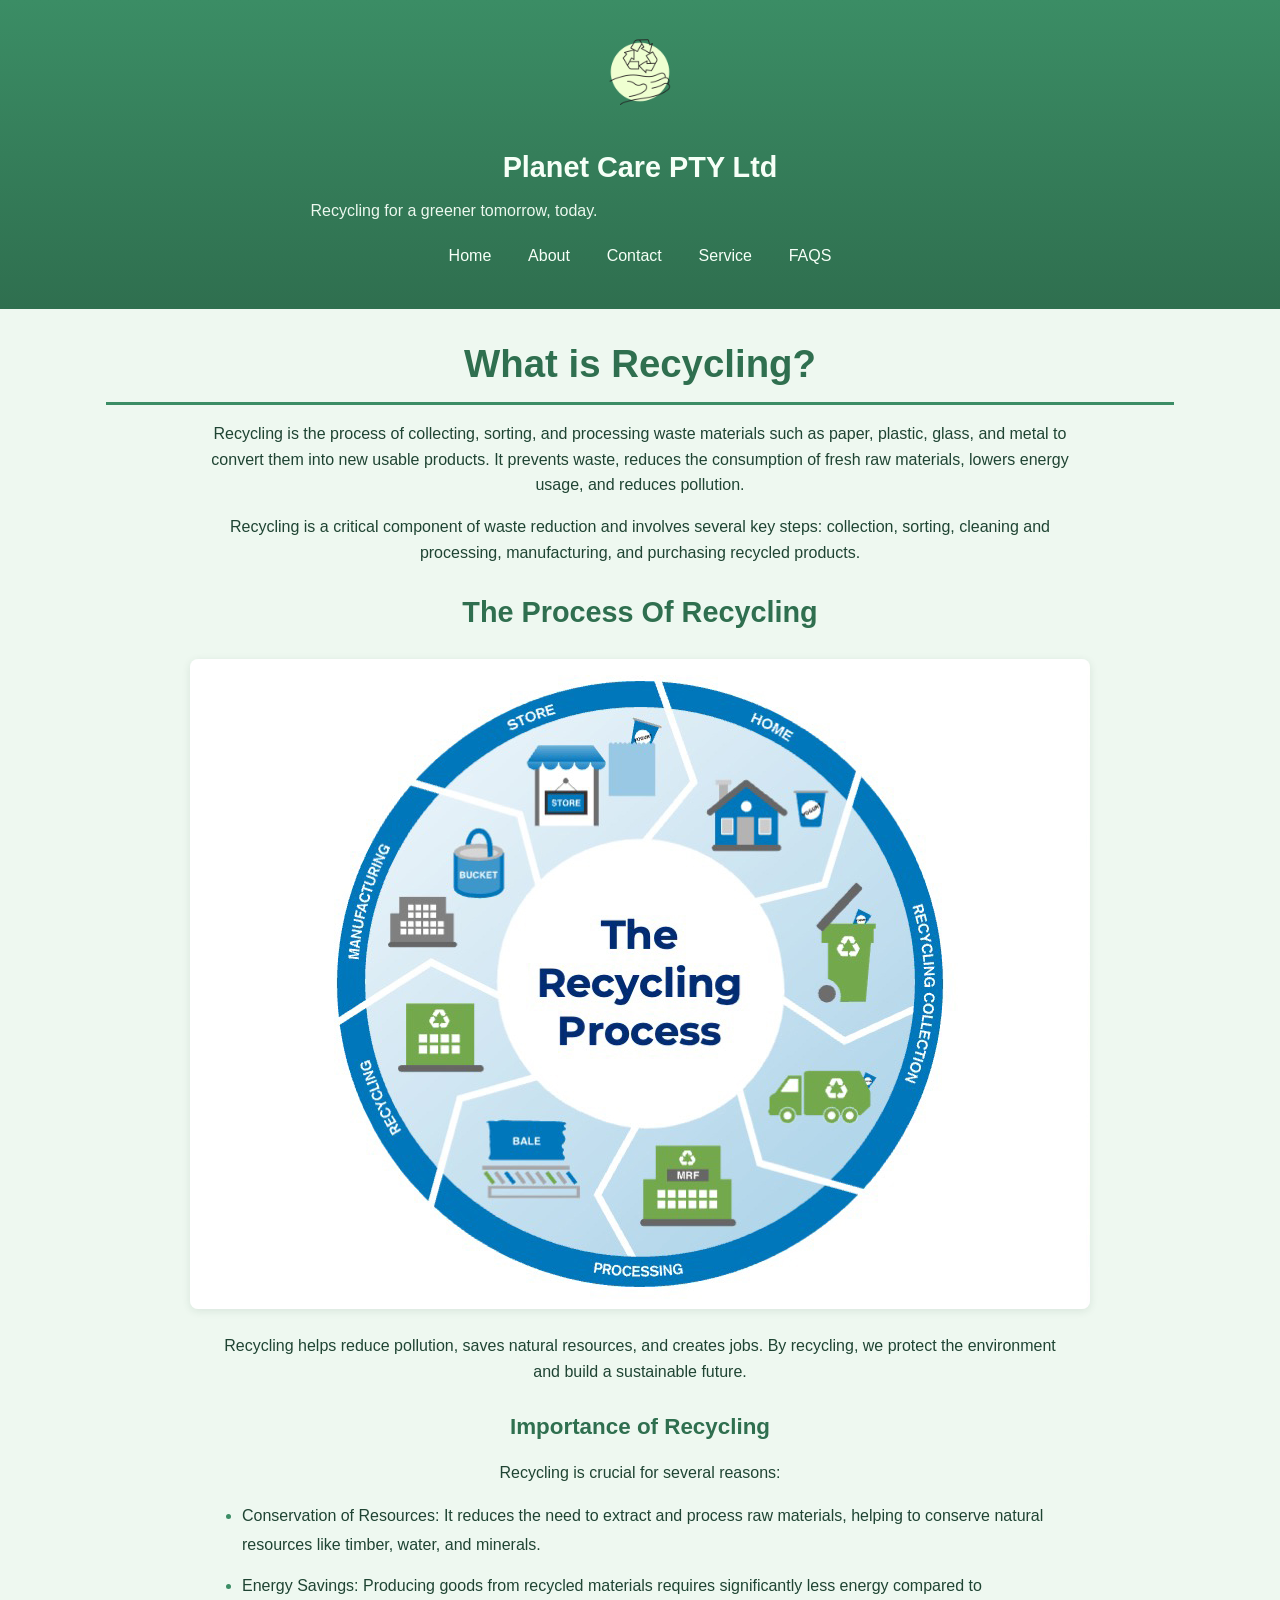
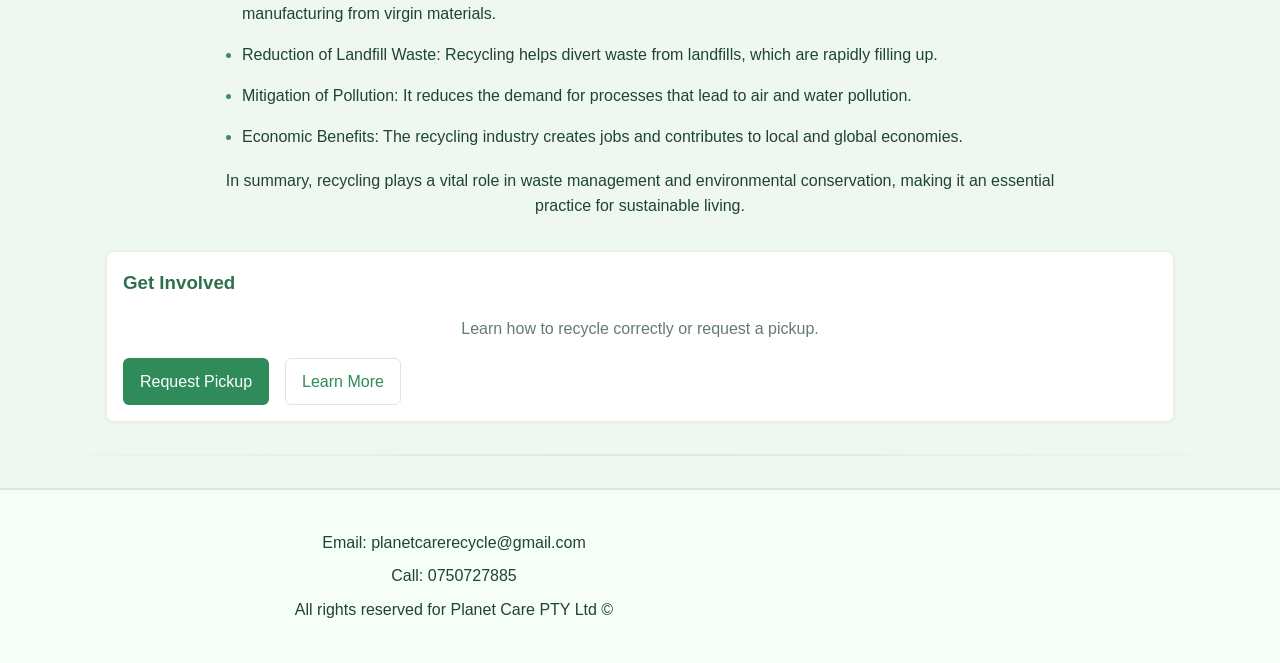
<file: index.html>
<!DOCTYPE html>
<html lang="en">
<head>
    <meta charset="UTF-8">
    <meta name="viewport" content="width=device-width, initial-scale=1.0">
    <title>Home</title>
    <link rel="stylesheet" href="css/style.css">
    
</head>
<body>
    <header class="site-header">
        <img src="images/planet care logo.png" alt="logo">
        <h2>Planet Care PTY Ltd</h2>
        <p id="h2">Recycling for a greener tomorrow, today.</p>
        <nav>
            <ul>
                <li><a href="index.html">Home</a></li>
                <li><a href="about.html">About</a></li>
                <li><a href="contact.html">Contact</a></li>
                <li><a href="service.html">Service</a></li>
                <li><a href="FAQS.html">FAQS</a></li>
            </ul>
        </nav>
    </header>

    <main class="container">
        <h1>What is Recycling?</h1>
        <p>Recycling is the process of collecting, sorting, and processing waste materials such as paper, plastic, glass, and metal to convert them into new usable products. It prevents waste, reduces the consumption of fresh raw materials, lowers energy usage, and reduces pollution.</p>
        <p>Recycling is a critical component of waste reduction and involves several key steps: collection, sorting, cleaning and processing, manufacturing, and purchasing recycled products.</p>
        <h2>The Process Of Recycling</h2>
        <img src="images/How-Recycling-Works.jpg" alt="How recycling works">
        <p>Recycling helps reduce pollution, saves natural resources, and creates jobs. By recycling, we protect the environment and build a sustainable future.</p>
        <h3>Importance of Recycling</h3>
        <p>Recycling is crucial for several reasons:</p>
            <ul>
                <li>Conservation of Resources: It reduces the need to extract and process raw materials, helping to conserve natural resources like timber, water, and minerals.</li>
                <li> Energy Savings: Producing goods from recycled materials requires significantly less energy compared to manufacturing from virgin materials.</li>
                 <li>Reduction of Landfill Waste: Recycling helps divert waste from landfills, which are rapidly filling up.</li>
                <li>Mitigation of Pollution: It reduces the demand for processes that lead to air and water pollution.</li>
                <li>Economic Benefits: The recycling industry creates jobs and contributes to local and global economies.</li>
            </ul>
            <p>In summary, recycling plays a vital role in waste management and environmental conservation, making it an essential practice for sustainable living.</p>
    

    </main>
    <!-- Sample card/box with action buttons -->
    <section class="container" aria-label="Quick actions">
        <div class="card">
            <h3>Get Involved</h3>
            <p class="muted">Learn how to recycle correctly or request a pickup.</p>
            <div class="stack" style="margin-top:0.75rem;">
                <a class="btn btn-primary" href="contact.html">Request Pickup</a>
                <a class="btn btn-secondary" href="service.html">Learn More</a>
            </div>
        </div>
    </section>

    <hr>
    <footer>
        <p>Email: planetcarerecycle@gmail.com</p>
        <p>Call: 0750727885</p>
        <p>All rights reserved for Planet Care PTY Ltd &copy;</p>
    </footer>
    
</footer>
    <script src="js/main.js" defer></script>
</body>
</html>
</file>
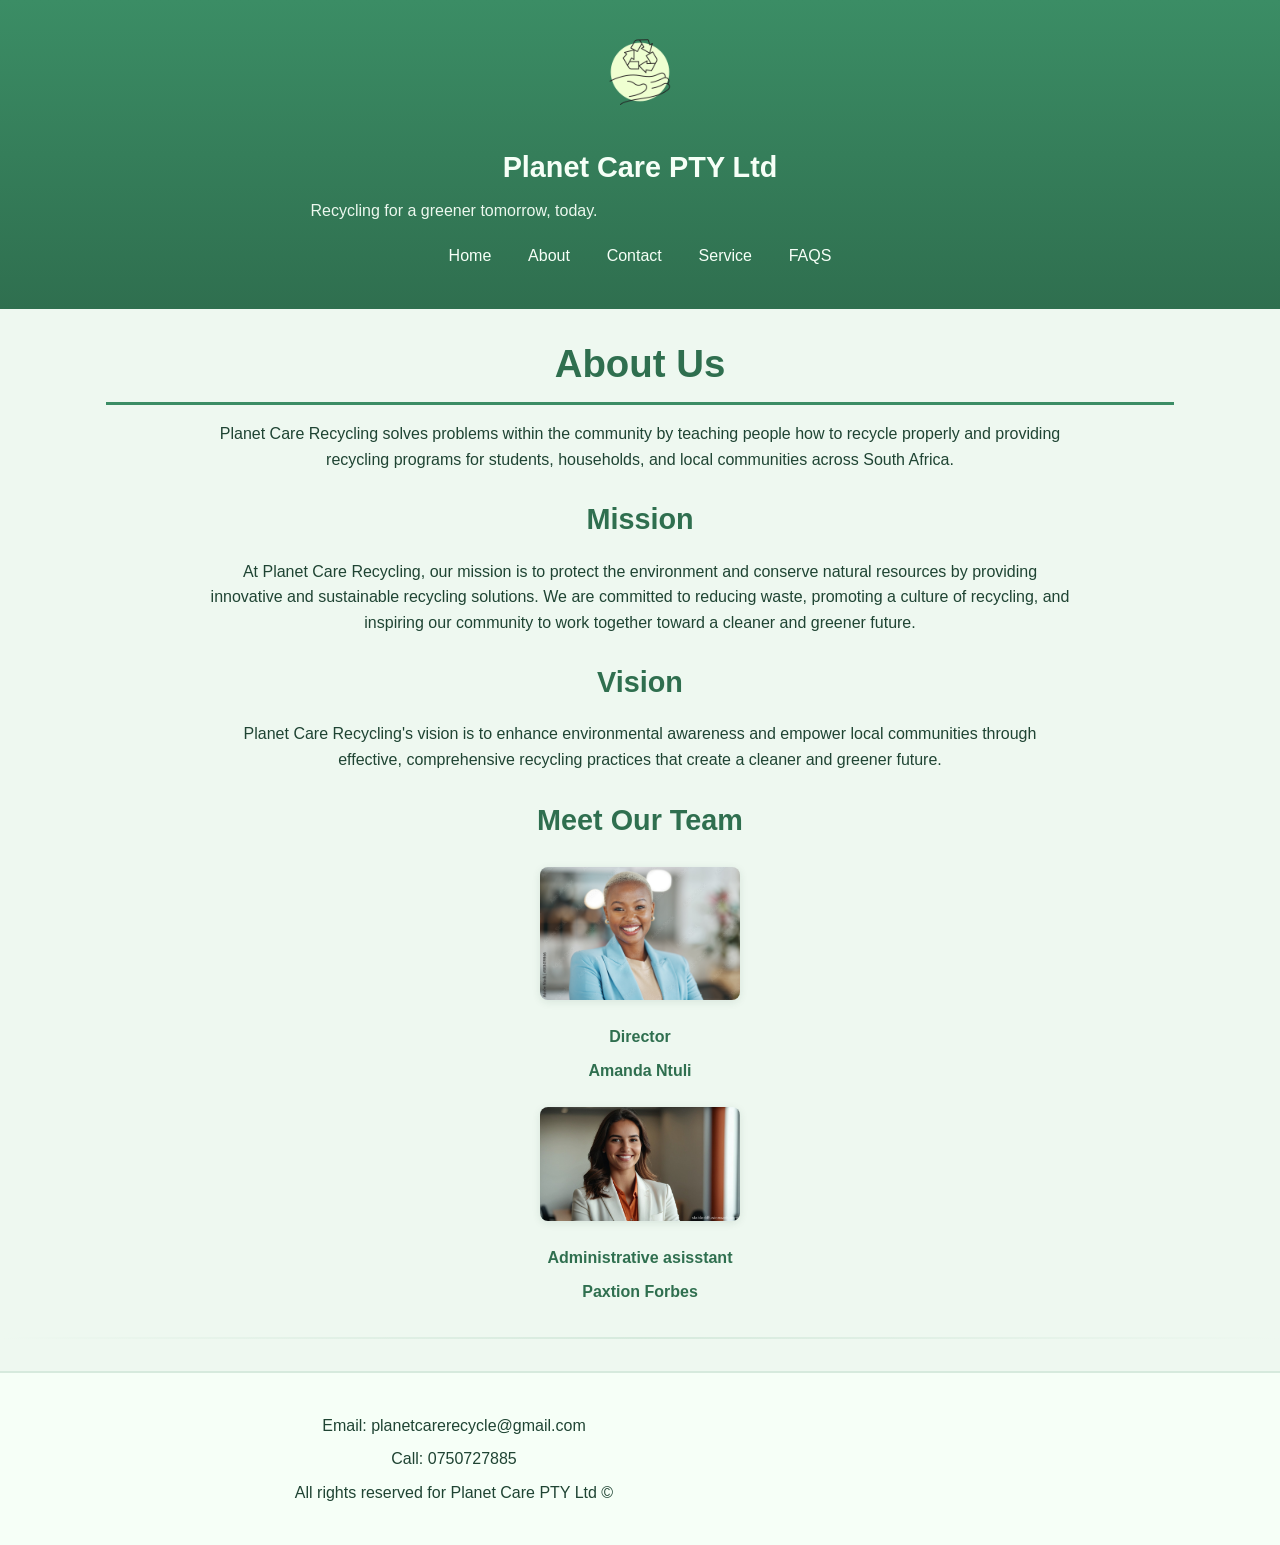
<file: about.html>
<!DOCTYPE html>
<html lang="en">
<head>
    <meta charset="UTF-8">
    <meta name="viewport" content="width=device-width, initial-scale=1.0">
    <title>About</title>
    <link rel="stylesheet" href="css/style.css">
     
</head>
<body>
    <header class="site-header">
        <img src="images/planet care logo.png" alt="logo">
        <h2>Planet Care PTY Ltd</h2>
        <p>Recycling for a greener tomorrow, today.</p>
        <nav>
            <ul>
                <li><a href="index.html">Home</a></li>
                <li><a href="about.html">About</a></li>
                <li><a href="contact.html">Contact</a></li>
                <li><a href="service.html">Service</a></li>
                <li><a href="FAQS.html">FAQS</a></li>
            </ul>
        </nav>
    </header>
    <main class="container">
        <h1>About Us</h1>
        <p>Planet Care Recycling solves problems within the community by teaching people how to recycle properly and providing recycling programs for students, households, and local communities across South Africa.</p>
        <h2>Mission</h2>
        <p>At Planet Care Recycling, our mission is to protect the environment and conserve natural resources by providing innovative and sustainable recycling solutions. We are committed to reducing waste, promoting a culture of recycling, and inspiring our community to work together toward a cleaner and greener future.</p>
        <h2>Vision</h2>
        <p>Planet Care Recycling's vision is to enhance environmental awareness and empower local communities through effective, comprehensive recycling practices that create a cleaner and greener future.</p>
        <h2>Meet Our Team</h2>

        <img src="images/director.jpg" height="200px" width="200" alt="">
        <h4>Director</h4>
        <h4>Amanda Ntuli</h4>

        <img src="images/administrative assistant.jpg" height="200" width="200" alt="">
        <h4>Administrative asisstant</h4>
        <h4>Paxtion Forbes</h4>
        

    </main>
    <hr>
    <footer>
        <p>Email: planetcarerecycle@gmail.com</p>
        <p>Call: 0750727885</p>
        <p>All rights reserved for Planet Care PTY Ltd &copy;</p>
    </footer>

    <script src="js/main.js" defer></script>
</body>
</html>
</file>
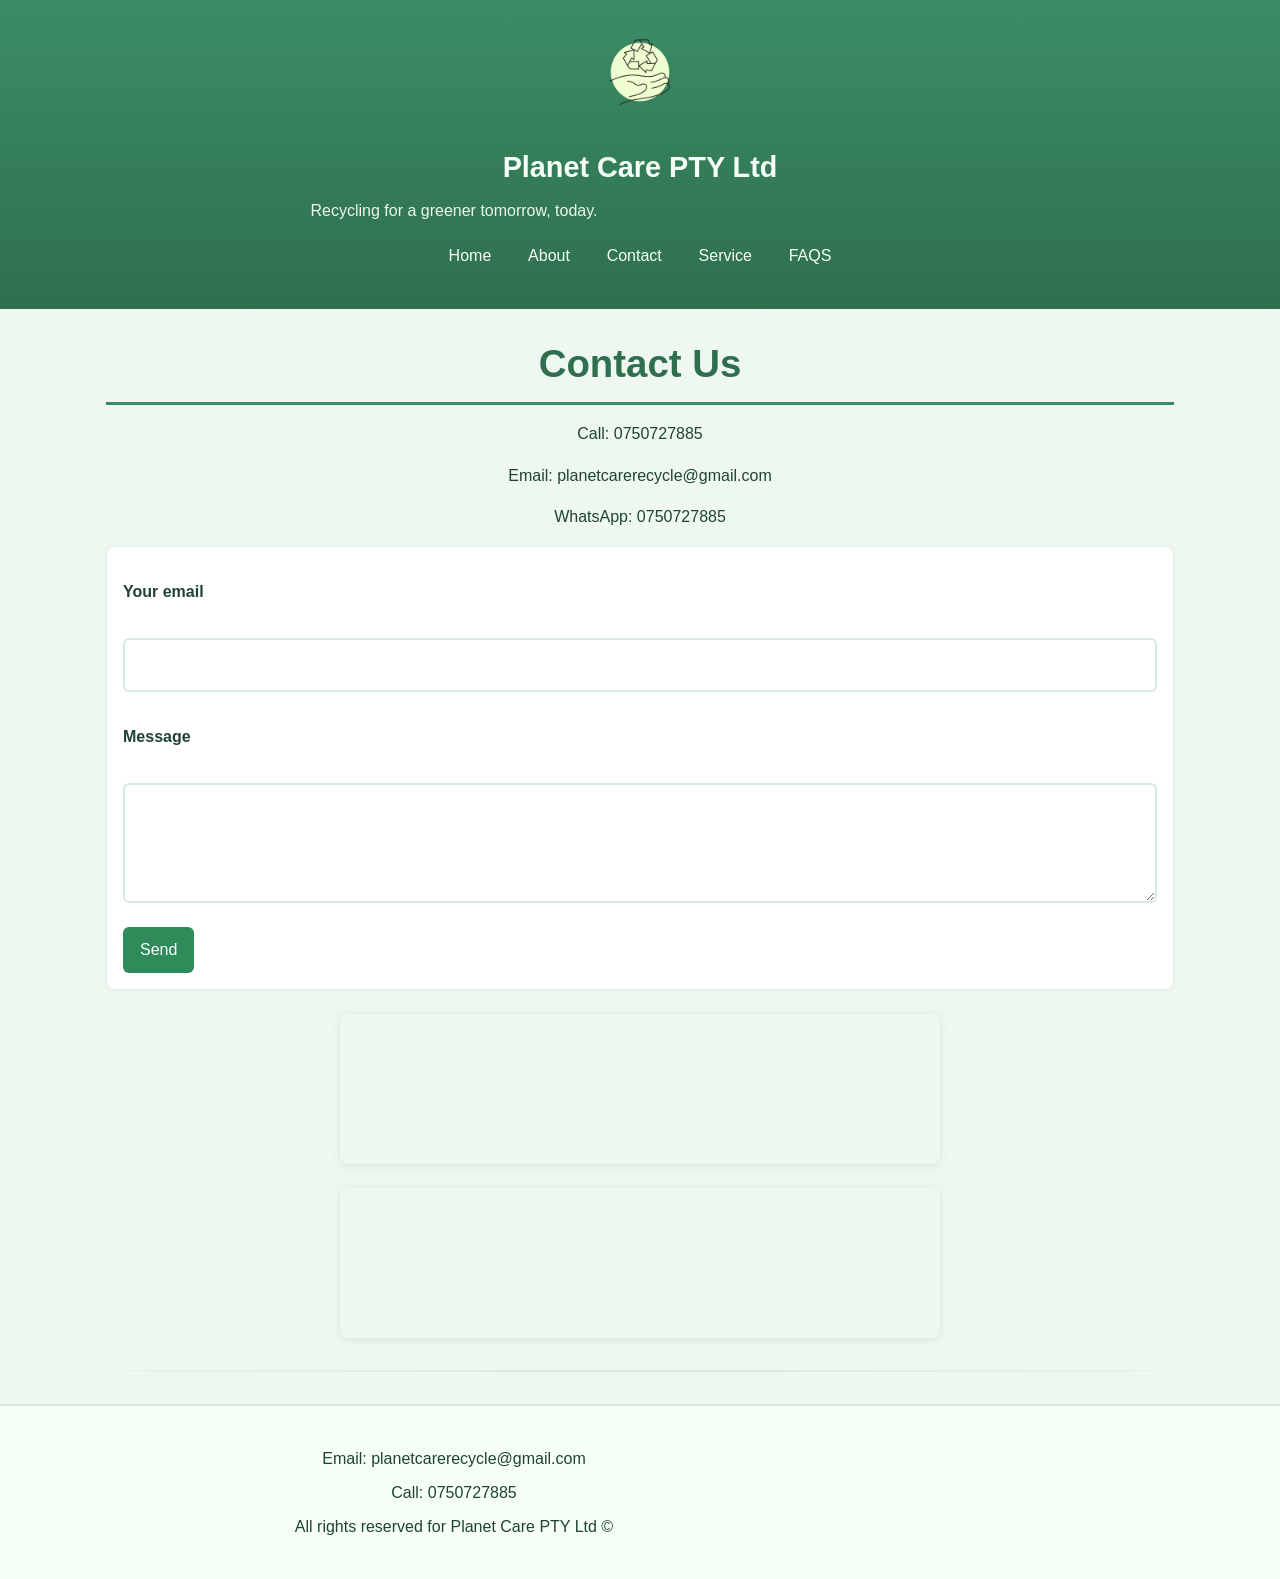
<file: contact.html>
<!DOCTYPE html>
<html lang="en">
<head>
    <meta charset="UTF-8">
    <meta name="viewport" content="width=device-width, initial-scale=1.0">
    <title>Contact</title>
     <link rel="stylesheet" href="css/style.css">
    

</head>
<body>
    <header class="site-header">
        <img src="images/planet care logo.png" alt="logo">
        <h2>Planet Care PTY Ltd</h2>
        <p>Recycling for a greener tomorrow, today.</p>
        <nav>
            <ul>
                <li><a href="index.html">Home</a></li>
                <li><a href="about.html">About</a></li>
                <li><a href="contact.html">Contact</a></li>
                <li><a href="service.html">Service</a></li>
                <li><a href="FAQS.html">FAQS</a></li>
            </ul>
        </nav>
    </header>
    <main class="container">
        <h1>Contact Us</h1>
        <p>Call: 0750727885</p>
        <p>Email: planetcarerecycle@gmail.com</p>
        <p>WhatsApp: 0750727885</p>

        <section class="card" aria-label="Contact form">
            <form action="#" method="post">
                <label for="email">Your email</label><br>
                <input id="email" name="email" type="email" required><br>

                <label for="msg">Message</label><br>
                <textarea id="msg" name="msg" rows="5" cols="10"></textarea><br>

                <button type="submit" class="btn btn-primary">Send</button>
            </form>
        </section>
    <iframe src="https://www.google.com/maps/embed?pb=!1m18!1m12!1m3!1d3460.2227781441675!2d31.025856511972613!3d-29.857848422545974!2m3!1f0!2f0!3f0!3m2!1i1024!2i768!4f13.1!3m3!1m2!1s0x1ef7a9c816b6aa13%3A0x58fa8a261ff06857!2sRosebank%20College%20Durban%20Campus!5e0!3m2!1sen!2sza!4v1773057510126!5m2!1sen!2sza" width="600" height="450" style="border:0;" allowfullscreen="" loading="lazy" referrerpolicy="no-referrer-when-downgrade"></iframe>
        <iframe src="https://www.google.com/maps/embed?pb=!1m18!1m12!1m3!1d3460.2227781441675!2d31.025856511972613!3d-29.857848422545974!2m3!1f0!2f0!3f0!3m2!1i1024!2i768!4f13.1!3m3!1m2!1s0x1ef7a9c816b6aa13%3A0x58fa8a261ff06857!2sRosebank%20College%20Durban%20Campus!5e0!3m2!1sen!2sza!4v1773057510126!5m2!1sen!2sza" width="600" height="450" style="border:0;" allowfullscreen="" loading="lazy" referrerpolicy="no-referrer-when-downgrade"></iframe>
    </main>

    <hr>
    <footer>
        <p>Email: planetcarerecycle@gmail.com</p>
        <p>Call: 0750727885</p>
        <p>All rights reserved for Planet Care PTY Ltd &copy;</p>
    </footer>
</footer>
    <script src="js/main.js" defer></script>
</body>
</html>
</file>
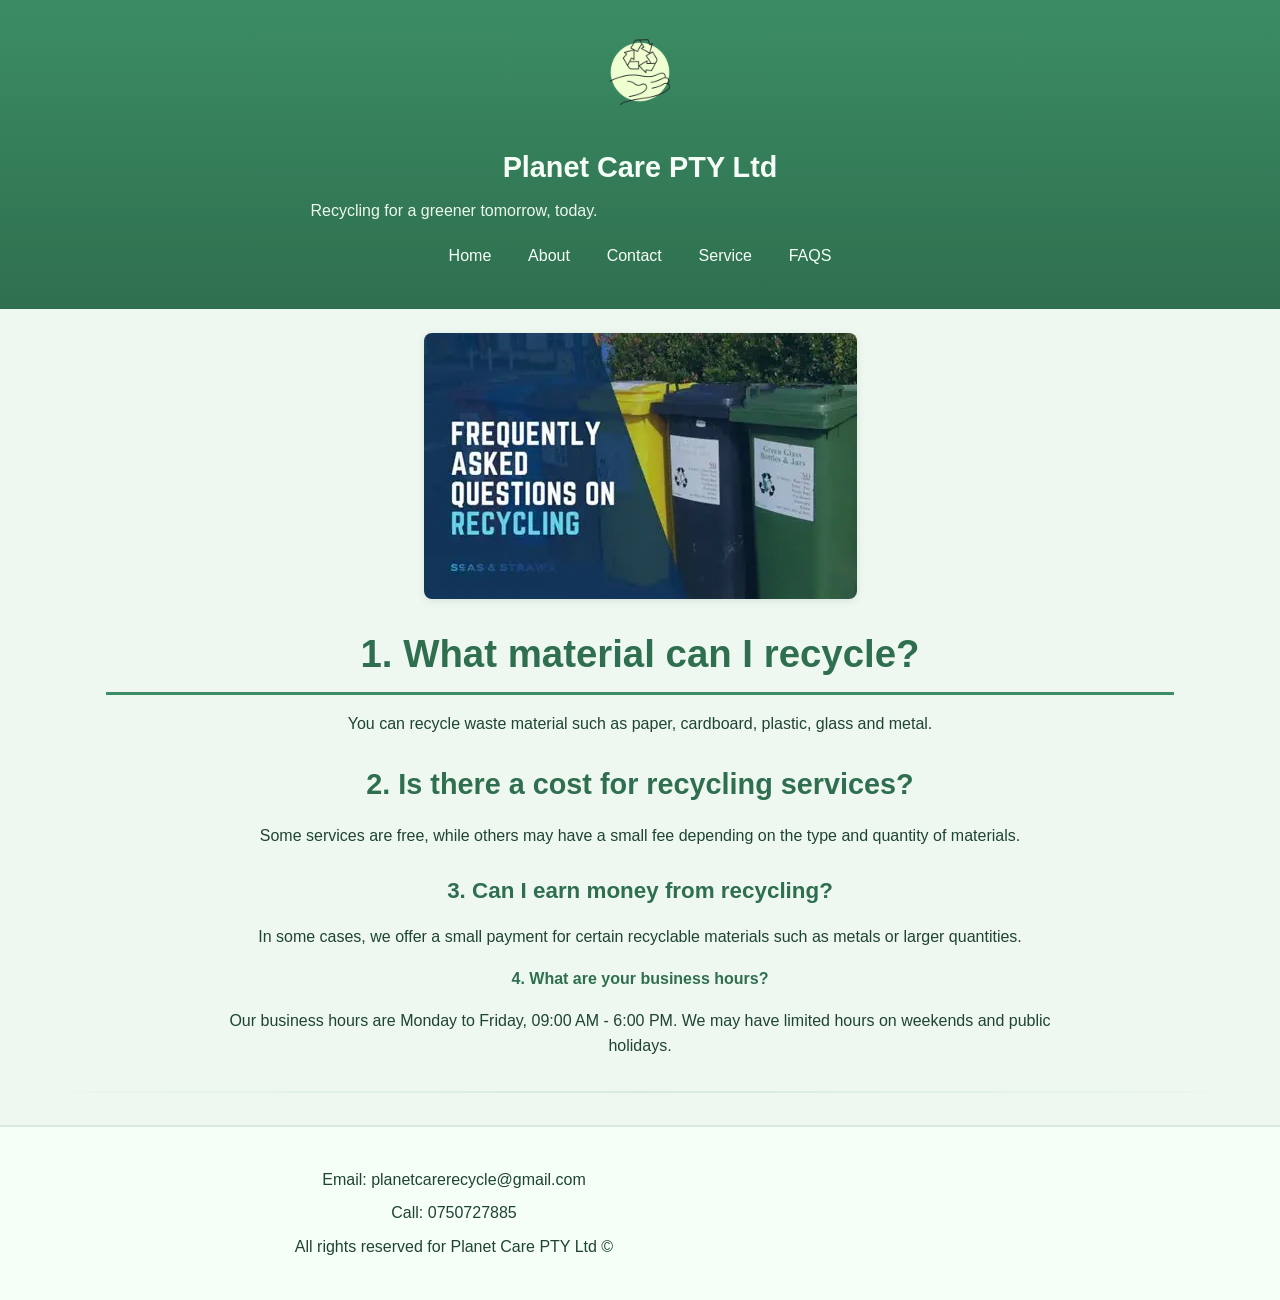
<file: FAQS.html>
<!DOCTYPE html>
<html lang="en">
<head>
    <meta charset="UTF-8">
    <meta name="viewport" content="width=device-width, initial-scale=1.0">
    <title>FAQS</title>
     <link rel="stylesheet" href="css/style.css">
     
</head>
<body>
  <header class="site-header">
        <img src="images/planet care logo.png" alt="logo">
        <h2>Planet Care PTY Ltd</h2>
        <p>Recycling for a greener tomorrow, today.</p>
        <nav>
            <ul>
                <li><a href="index.html">Home</a></li>
                <li><a href="about.html">About</a></li>
                <li><a href="contact.html">Contact</a></li>
                <li><a href="service.html">Service</a></li>
                <li><a href="FAQS.html">FAQS</a></li>
            </ul>
        </nav>
    </header>

    <main class="container">
        <img src="images/FAQS.webp" alt="FAQS illustration">

        <h1>1. What material can I recycle?</h1>
        <p>You can recycle waste material such as paper, cardboard, plastic, glass and metal.</p>

    <h2>2. Is there a cost for recycling services?</h2>
    <p>Some services are free, while others may have a small fee depending on the type 
        and quantity of materials.</p>
        
    <h3>3. Can I earn money from recycling?</h3>
    <p>In some cases, we offer a small payment for certain recyclable materials
        such as metals or larger quantities.</p>
    
    <h4>4. What are your business hours?</h4>
    <p>Our business hours are Monday to Friday, 09:00 AM - 6:00 PM. We may have limited hours on
        weekends and public holidays.</p>

        
        






    </main>

        <hr>
        <footer>
            <p>Email: planetcarerecycle@gmail.com</p>
            <p>Call: 0750727885</p>
            <p>All rights reserved for Planet Care PTY Ltd &copy;</p>
        </footer>
    <script src="js/main.js" defer></script>
</body>
</html>
</file>
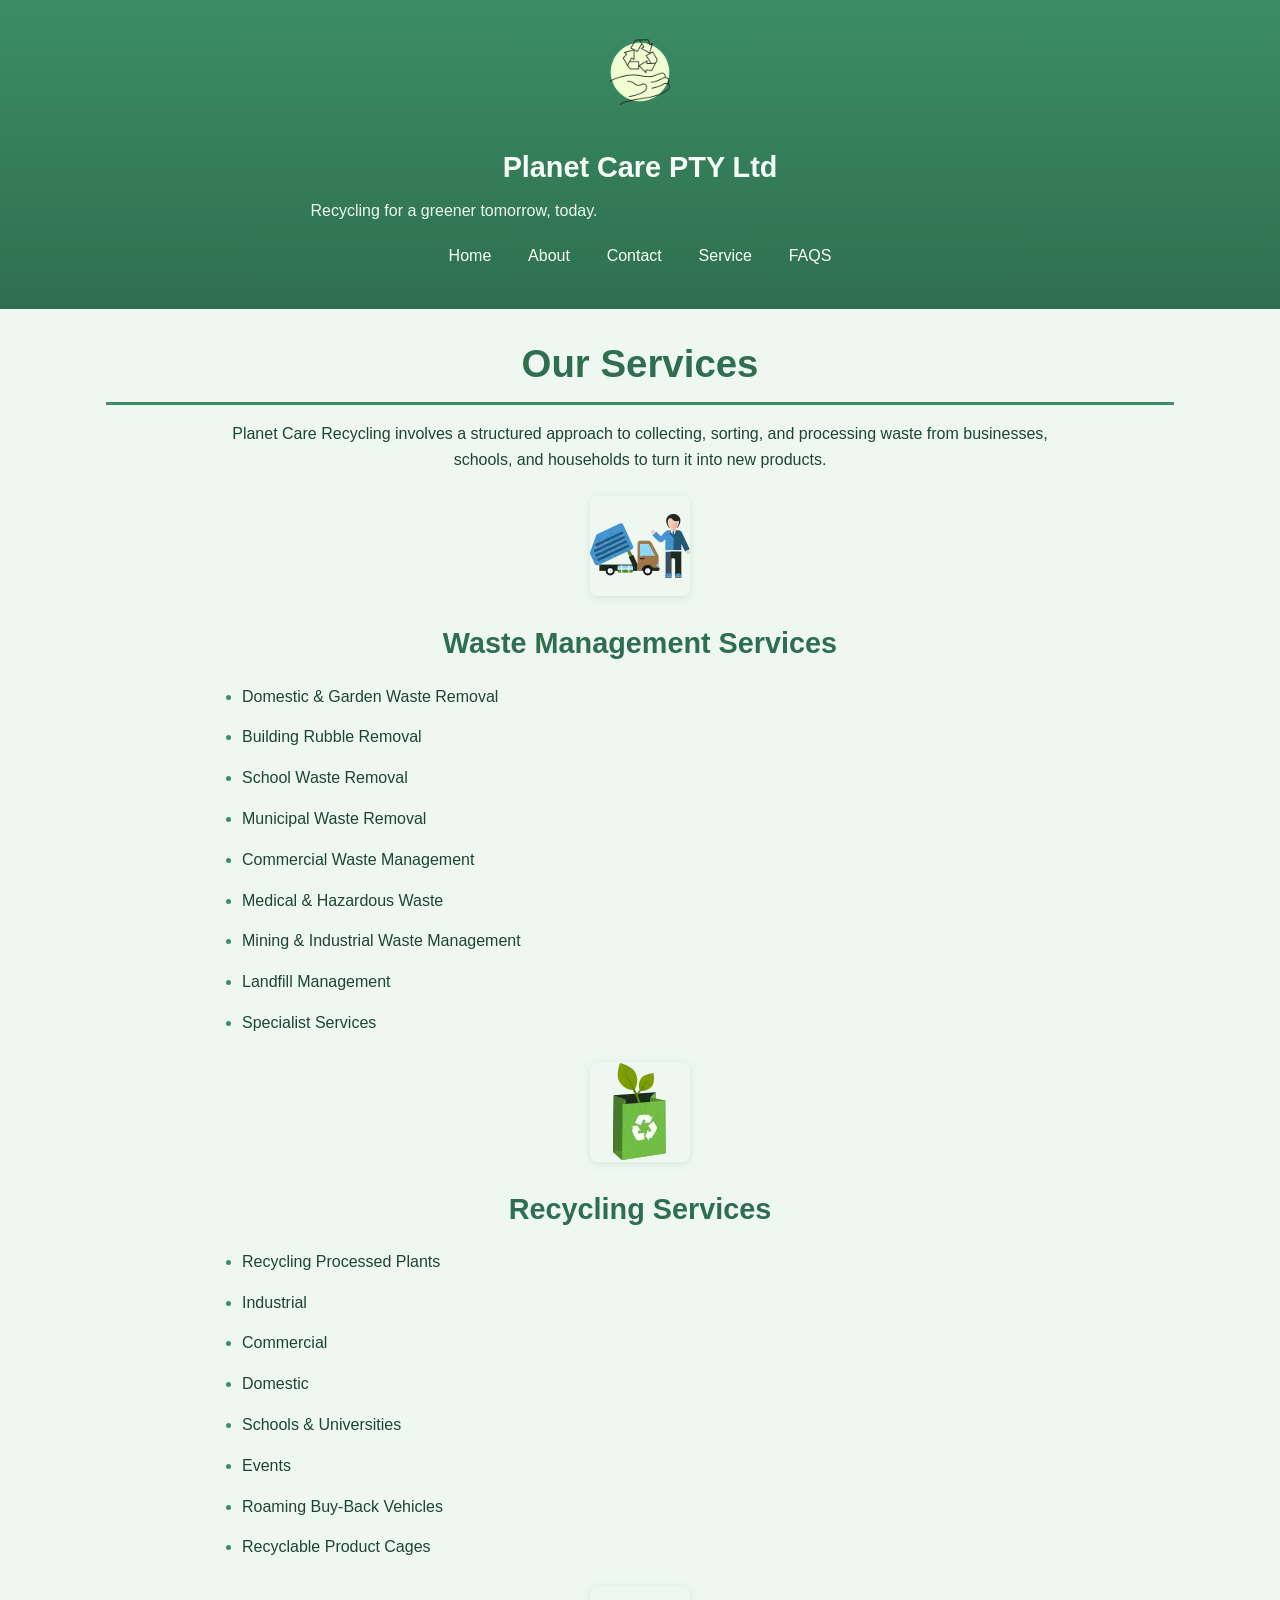
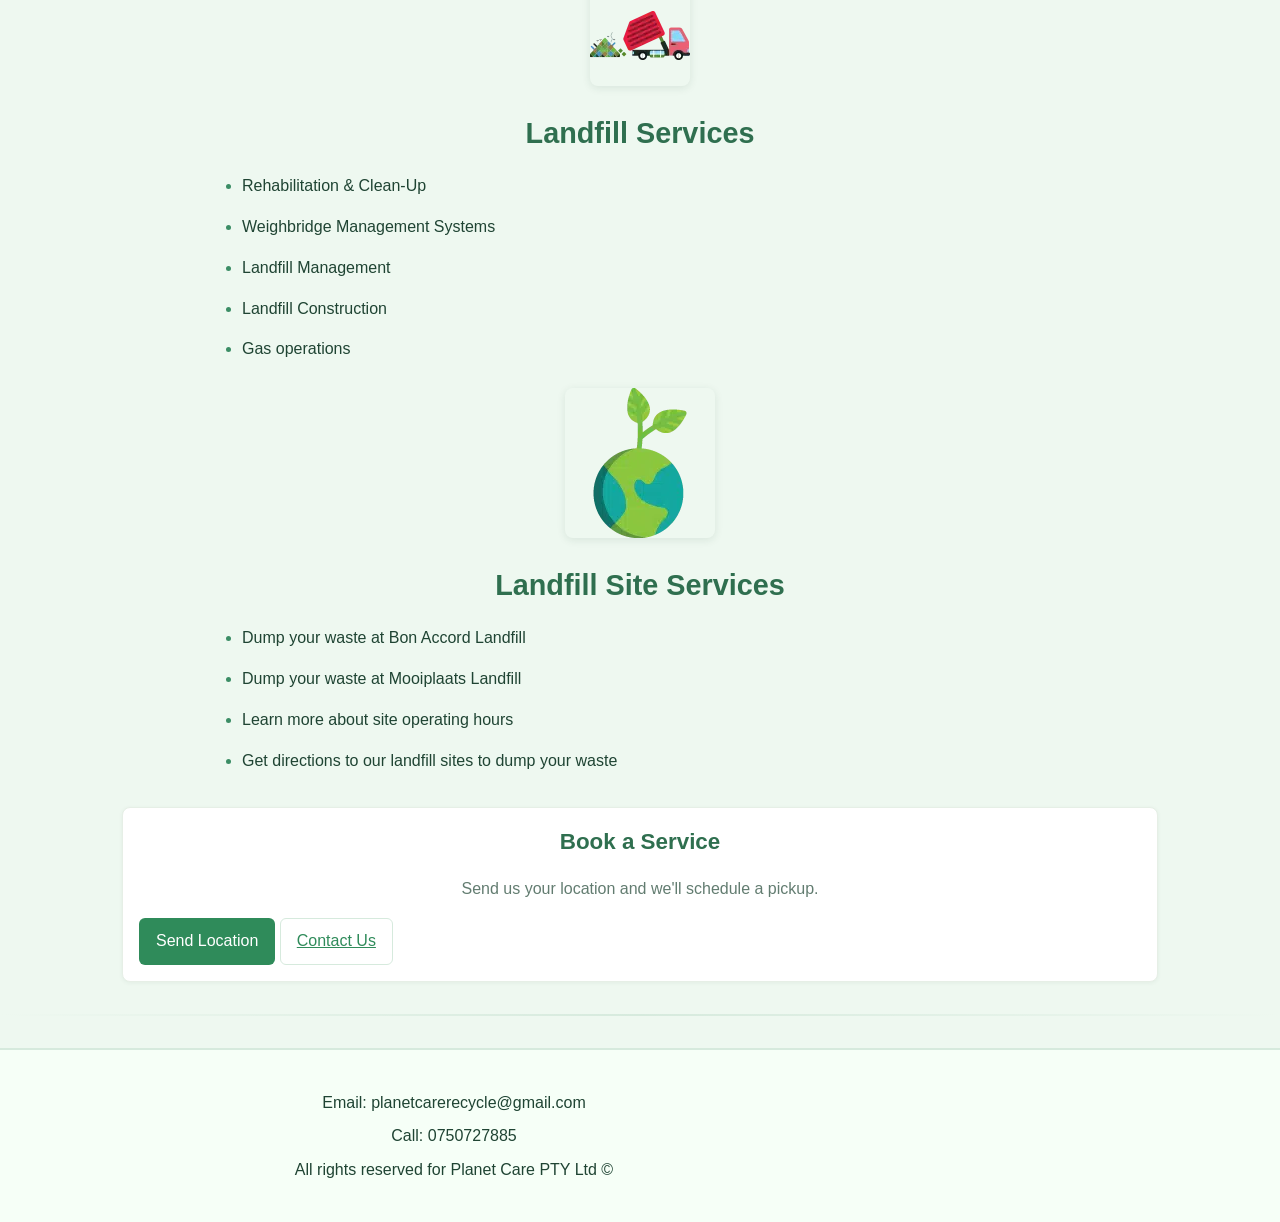
<file: service.html>
<!DOCTYPE html>
<html lang="en">
<head>
    <meta charset="UTF-8">
    <meta name="viewport" content="width=device-width, initial-scale=1.0">
    <title>Service</title>
   <link rel="stylesheet" href="css/style.css">
     
</head>
<body>
   <header class="site-header">
        <img src="images/planet care logo.png" alt="logo">
        <h2>Planet Care PTY Ltd</h2>
        <p>Recycling for a greener tomorrow, today.</p>
        <nav>
            <ul>
                <li><a href="index.html">Home</a></li>
                <li><a href="about.html">About</a></li>
                <li><a href="contact.html">Contact</a></li>
                <li><a href="service.html">Service</a></li>
                <li><a href="FAQS.html">FAQS</a></li>
            </ul>
        </nav>
    </header>
    <main class="container">
        <h1>Our Services</h1>
        <p>Planet Care Recycling involves a structured approach to collecting, sorting, and processing waste from businesses, schools, and households to turn it into new products.</p>
        
        <img src="images/Waste-Management services.webp" alt="Waste management">
        <h2>Waste Management Services</h2>

<ul>
    <li>Domestic & Garden Waste Removal</li>

    <li> Building Rubble Removal </li>

    <li>School Waste Removal </li>

    <li>Municipal Waste Removal </li>

    <li>Commercial Waste Management</li> 

    <li> Medical & Hazardous Waste </li>

    <li>Mining & Industrial Waste Management</li> 

    <li>Landfill Management</li>

    <li>Specialist Services</li>
     
 </ul>

<img src="images/Recyvling service p2.webp" alt="Recycling service">
<h2>Recycling Services</h2>
<ul>
    
    <li>Recycling Processed Plants</li>
    <li>Industrial</li>
    <li>Commercial</li>
    <li>Domestic</li>
    <li>Schools & Universities</li>
    <li>Events</li>
    <li>Roaming Buy-Back Vehicles</li>
    <li>Recyclable Product Cages</li>
    
</ul>

<img src="images/landfill-managemt service p2.webp" alt="Landfill service">
<h2>Landfill Services</h2>
    
<ul>
    <li>Rehabilitation & Clean-Up</li>
    <li>Weighbridge Management Systems</li>
    <li>Landfill Management</li>
    <li>Landfill Construction</li>
    <li>Gas operations</li>
    
</ul>

<img src="images/landfill sites services.webp" alt="Landfill site services">
<h2>Landfill Site Services</h2>

<ul>
    <li>Dump your waste at Bon Accord Landfill</li>
    <li>Dump your waste at Mooiplaats Landfill</li>
    <li>Learn more about site operating hours</li>
    <li>Get directions to our landfill sites to dump your waste</li>
    
</ul>
    <!-- Quick action card -->
    <section class="container">
        <div class="card">
            <h3>Book a Service</h3>
            <p class="muted">Send us your location and we'll schedule a pickup.</p>
            <div style="margin-top:0.75rem;">
                <button class="btn btn-primary">Send Location</button>
                <a class="btn btn-secondary" href="contact.html">Contact Us</a>
            </div>
        </div>
    </section>

    </main>

    <hr>
    <footer>
        <p>Email: planetcarerecycle@gmail.com</p>
        <p>Call: 0750727885</p>
        <p>All rights reserved for Planet Care PTY Ltd &copy;</p>
    </footer>
    <script src="js/main.js" defer></script>
</body>
</html>
</file>
<file: css/style.css>
:root{
    color-scheme: light;
    font-family: 'Lucida Sans', 'Lucida Sans Regular', 'Lucida Grande', 'Lucida Sans Unicode', Geneva, Verdana, sans-serif;
    font-size: 16px;
    line-height: 1.6;
    color: #1f4433;
    background: #eef8f0;
}

*{
    box-sizing: border-box;
}

body{
    margin: 0;
    min-height: 100vh;
}

a {  
    color: inherit;
    text-decoration: none;
}

button,
input {
    font: inherit;
}

/* Header styles */
.site-header,
.page-header{
    padding: 2rem 1.5rem;
    background: linear-gradient(180deg, #3b8d65 0%, #2f6f4f 100%);
    color: #f6fff7;
    text-align: center;
}

.brand {
    max-width: 900px;
    margin: 0 auto 2rem;
}

.eyebrow{
    text-transform: uppercase;
    letter-spacing: 0.24em;
    margin-bottom: 0.5rem;
    font-size: 0.85rem;
    opacity: 0.88;

}

.site-header h1,
.page-header h1 {
    margin-bottom: 0;
    font-size: clamp(2.5rem, 4vw, 4rem);
}

.intro,
.page-header p {
    max-width: 760px;
    margin: 1rem auto 0;
    font-size: 1.05rem;
}

.site-nav a,
.page-nav a { 
    color: #f6fff7;
    padding: 0.8rem 1rem;
    border-radius: 999px;
    transition: background 0.2s ease;
}

/* Header navigation layout */
.site-header nav ul,
.page-header nav ul {
    list-style: none;
    display: flex;
    gap: 0.5rem;
    justify-content: center;
    align-items: center;
    padding: 0;
    margin: 0.75rem 0 0 0;
    flex-wrap: wrap;
}

.site-header nav ul li {
    margin: 0;
}

.site-header nav ul li a {
    color: #f6fff7;
    padding: 0.5rem 0.9rem;
    border-radius: 999px;
    display: inline-block;
    transition: background 0.15s ease, transform 0.12s ease;
}

.site-header nav ul li a:hover,
.site-header nav ul li a:focus {
    background: rgba(255,255,255,0.06);
    transform: translateY(-1px);
}

/* small-screen tweaks */
@media (max-width: 600px){
    .site-header h2{font-size:1rem}
    .site-header nav ul{gap:0.4rem}
}

/* Buttons */
.btn{
    display: inline-block;
    padding: 0.6rem 1rem;
    border-radius: 6px;
    cursor: pointer;
    border: 1px solid transparent;
    text-align: center;
}
.btn-primary{
    background: #2f8b5a;
    color: #fff;
}
.btn-primary:hover{
    background: #257246;
}
.btn-secondary{
    background: #fff;
    color: #2f8b5a;
    border-color: #d6eadd;
}
.btn-secondary:hover{
    background: #f6fff7;
}

/* Boxes / Cards */
.box,
.card{
    background: #ffffff;
    border: 1px solid #e6efe6;
    padding: 1rem;
    border-radius: 8px;
    box-shadow: 0 1px 4px rgba(31,68,51,0.06);
}
.card + .card{
    margin-top: 1rem;
}

/* Utilities */
.container{
    max-width: 1100px;
    margin: 0 auto;
    padding: 0 1rem;
}

.stack{
    display: flex;
    gap: 1rem;
    flex-wrap: wrap;
}

.muted{
    color: rgba(31,68,51,0.7);
}
/* Footer */
footer {
    text-align: center;
    padding: 2rem 1.5rem;
    background: #f6fff7;
    border-top: 2px solid #d6eadd;
    margin-top: 2rem;
}

footer p {
    margin: 0.5rem 0;
    color: #1f4433;
}

/* Paragraph styling */
p {
    margin: 1rem auto;
    max-width: 860px;
    text-align: center;
}

/* Main content spacing */
main {
    padding: 2rem 1.5rem;
}

main h1,
main h2,
main h3,
main h4 {
    color: #2f6f4f;
    margin-top: 1.5rem;
    margin-bottom: 1rem;
    text-align: center;
}

main h1 {
    font-size: clamp(1.8rem, 3vw, 2.5rem);
    border-bottom: 3px solid #3b8d65;
    padding-bottom: 0.5rem;
}

main h2 {
    font-size: clamp(1.3rem, 2.5vw, 1.8rem);
}

main h3 {
    font-size: clamp(1.1rem, 2vw, 1.4rem);
}

/* Lists styling */
main ul {
    margin: 1rem auto;
    max-width: 860px;
    padding-left: 2rem;
    text-align: left;
}

main li {
    margin: 0.75rem 0;
    line-height: 1.8;
    color: #1f4433;
}

main li::marker {
    color: #3b8d65;
    font-weight: bold;
}

/* Images styling */
main img,
main iframe {
    max-width: 100%;
    height: auto;
    display: block;
    margin: 1.5rem auto;
    border-radius: 8px;
    box-shadow: 0 2px 8px rgba(31, 68, 51, 0.1);
}

/* About page team section */
main h4 {
    color: #2f6f4f;
    font-size: 1rem;
    margin: 0.5rem 0;
    font-weight: 600;
}

/* Header logo styling */
.site-header img {
    max-width: 80px;
    height: auto;
    margin-bottom: 1rem;
}

/* Header text styling */
.site-header h2 {
    margin: 0.5rem 0;
    color: #f6fff7;
    font-size: 1.8rem;
}

.site-header p {
    margin: 0.5rem 0;
    color: #f6fff7;
    font-size: 1rem;
    opacity: 0.95;
}

/* Link hover effects */
main a {
    color: #3b8d65;
    text-decoration: underline;
    transition: color 0.2s ease;
}

main a:hover,
main a:focus {
    color: #2f6f4f;
    font-weight: 500;
}

/* Form styling */
label {
    display: block;
    margin-top: 1rem;
    margin-bottom: 0.5rem;
    color: #1f4433;
    font-weight: 600;
}

input,
textarea {
    width: 100%;
    padding: 0.75rem;
    margin-bottom: 1rem;
    border: 2px solid #d6eadd;
    border-radius: 6px;
    font-family: inherit;
    color: #1f4433;
    background: #ffffff;
    transition: border-color 0.2s ease;
}

input:focus,
textarea:focus {
    outline: none;
    border-color: #3b8d65;
    box-shadow: 0 0 8px rgba(59, 141, 101, 0.15);
}

textarea {
    resize: vertical;
    min-height: 120px;
}

/* Section spacing */
section.container {
    margin: 2rem auto;
    padding: 0 1rem;
}

/* Card enhancements */
.card {
    transition: box-shadow 0.2s ease, transform 0.2s ease;
}

.card:hover {
    box-shadow: 0 4px 12px rgba(31, 68, 51, 0.12);
    transform: translateY(-2px);
}

.card h3 {
    color: #2f6f4f;
    margin-top: 0;
}

/* HR styling */
hr {
    border: none;
    height: 2px;
    background: linear-gradient(90deg, transparent, #d6eadd, transparent);
    margin: 2rem 0;
}

/* Responsive improvements */
@media (max-width: 600px) {
    main {
        padding: 1.5rem 1rem;
    }
    
    main h1 {
        font-size: 1.5rem;
    }
    
    main h2 {
        font-size: 1.2rem;
    }
    
    main img {
        margin: 1rem 0;
    }
    
    .site-header img {
        max-width: 60px;
    }
    
    .site-header h2 {
        font-size: 1.4rem;
    }
}
</file>
